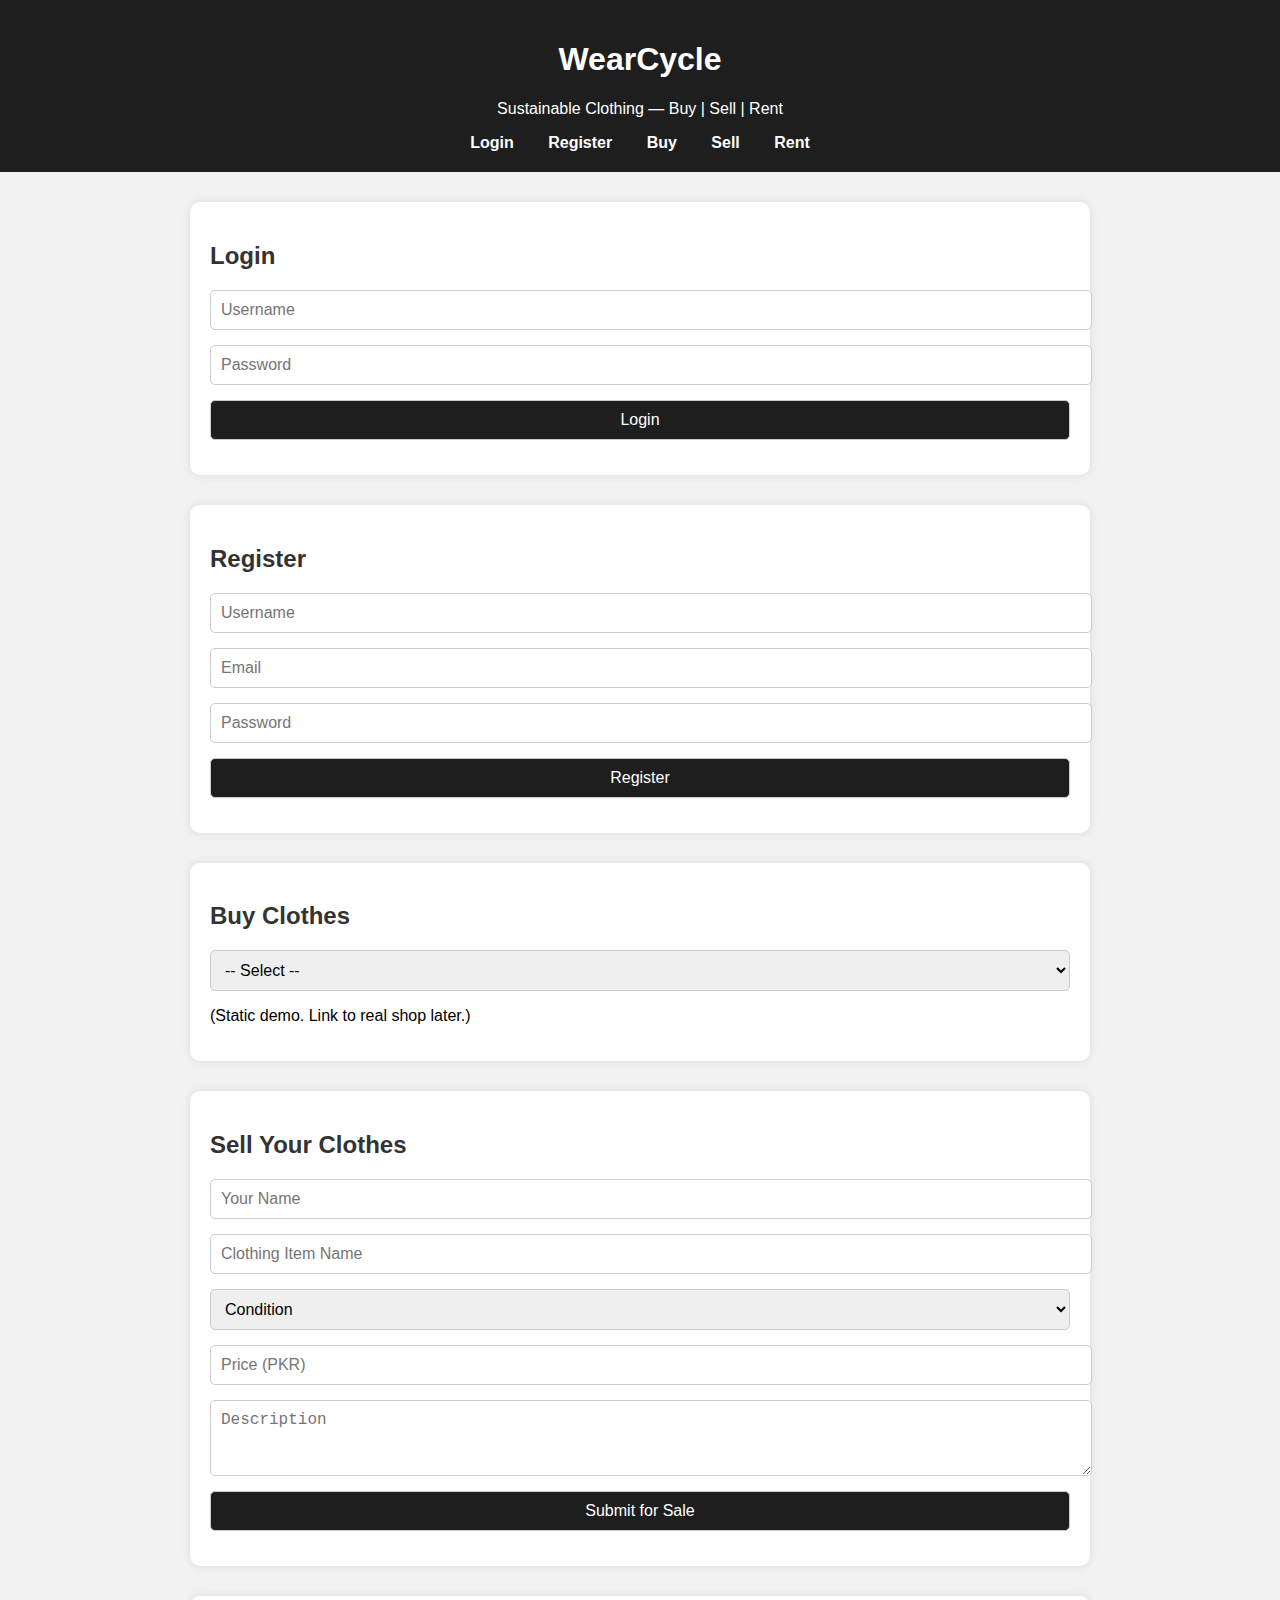
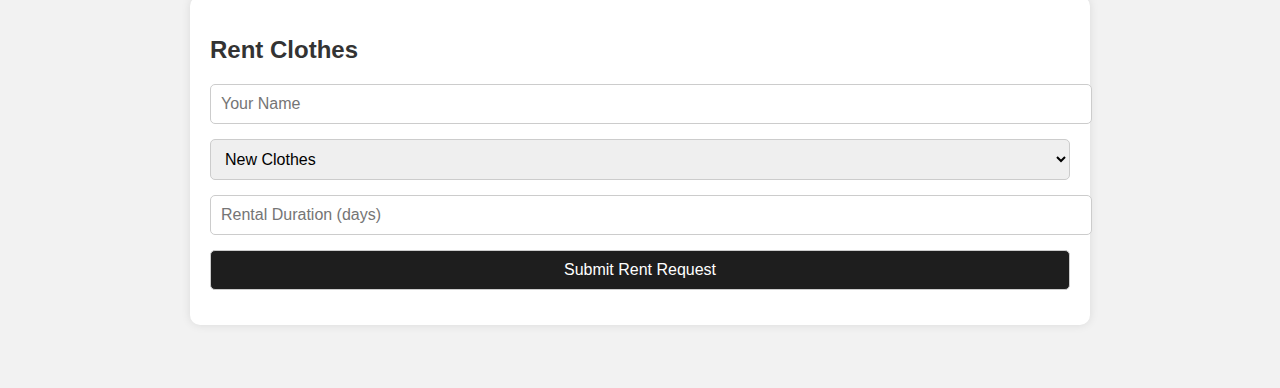
<file: clothing.html>
<!DOCTYPE html>
<html lang="en">
<head>
  <meta charset="UTF-8">
  <title>WearCycle - Clothing Hub</title>
  <style>
    body {
      font-family: 'Segoe UI', sans-serif;
      margin: 0;
      padding: 0;
      background-color: #f2f2f2;
    }

    header {
      background-color: #1e1e1e;
      color: white;
      padding: 20px;
      text-align: center;
    }

    nav a {
      color: white;
      margin: 0 15px;
      text-decoration: none;
      font-weight: bold;
    }

    nav a:hover {
      text-decoration: underline;
    }

    main {
      padding: 30px;
      max-width: 900px;
      margin: auto;
    }

    section {
      background: white;
      padding: 20px;
      margin-bottom: 30px;
      border-radius: 10px;
      box-shadow: 0 0 10px rgba(0,0,0,0.1);
    }

    h2 {
      color: #333;
    }

    input, select, textarea, button {
      display: block;
      width: 100%;
      margin-top: 10px;
      margin-bottom: 15px;
      padding: 10px;
      font-size: 1rem;
      border: 1px solid #ccc;
      border-radius: 5px;
    }

    button {
      background-color: #1e1e1e;
      color: white;
      cursor: pointer;
    }

    button:hover {
      background-color: #333;
    }

    #message {
      color: green;
    }
  </style>
</head>
<body>

  <header>
    <h1>WearCycle</h1>
    <p>Sustainable Clothing — Buy | Sell | Rent</p>
    <nav>
      <a href="#login">Login</a>
      <a href="#register">Register</a>
      <a href="#buy">Buy</a>
      <a href="#sell">Sell</a>
      <a href="#rent">Rent</a>
    </nav>
  </header>

  <main>
    <!-- Login Section -->
    <section id="login">
      <h2>Login</h2>
      <form onsubmit="handleLogin(event)">
        <input type="text" id="loginUser" placeholder="Username" required>
        <input type="password" id="loginPass" placeholder="Password" required>
        <button type="submit">Login</button>
      </form>
      <div id="loginMessage"></div>
    </section>

    <!-- Register Section -->
    <section id="register">
      <h2>Register</h2>
      <form onsubmit="handleRegister(event)">
        <input type="text" id="regUser" placeholder="Username" required>
        <input type="email" id="regEmail" placeholder="Email" required>
        <input type="password" id="regPass" placeholder="Password" required>
        <button type="submit">Register</button>
      </form>
      <div id="registerMessage"></div>
    </section>

    <!-- Buy Section -->
    <section id="buy">
      <h2>Buy Clothes</h2>
      <select>
        <option value="">-- Select --</option>
        <option value="new">New Clothes</option>
        <option value="second-hand">Second-Hand Clothes</option>
      </select>
      <p>(Static demo. Link to real shop later.)</p>
    </section>

    <!-- Sell Section -->
    <section id="sell">
      <h2>Sell Your Clothes</h2>
      <form onsubmit="handleSell(event)">
        <input type="text" id="sellerName" placeholder="Your Name" required>
        <input type="text" id="itemName" placeholder="Clothing Item Name" required>
        <select id="condition" required>
          <option value="">Condition</option>
          <option value="new">New</option>
          <option value="used">Used</option>
        </select>
        <input type="number" id="price" placeholder="Price (PKR)" required>
        <textarea id="description" rows="3" placeholder="Description" required></textarea>
        <button type="submit">Submit for Sale</button>
      </form>
      <div id="sellMessage"></div>
    </section>

    <!-- Rent Section -->
    <section id="rent">
      <h2>Rent Clothes</h2>
      <form onsubmit="handleRent(event)">
        <input type="text" id="renterName" placeholder="Your Name" required>
        <select id="rentType" required>
          <option value="new">New Clothes</option>
          <option value="used">Used Clothes</option>
        </select>
        <input type="number" id="duration" placeholder="Rental Duration (days)" required>
        <button type="submit">Submit Rent Request</button>
      </form>
      <div id="rentMessage"></div>
    </section>
  </main>

  <script>
    function handleRegister(e) {
      e.preventDefault();
      const user = document.getElementById('regUser').value;
      document.getElementById('registerMessage').innerHTML = `<p>Welcome, ${user}! Your account has been created.</p>`;
    }

    function handleLogin(e) {
      e.preventDefault();
      const user = document.getElementById('loginUser').value;
      document.getElementById('loginMessage').innerHTML = `<p>Hello ${user}, you are now logged in (demo only).</p>`;
    }

    function handleSell(e) {
      e.preventDefault();
      const name = document.getElementById('sellerName').value;
      const item = document.getElementById('itemName').value;
      document.getElementById('sellMessage').innerHTML = `<p>Thanks ${name}, your item "${item}" is submitted!</p>`;
    }

    function handleRent(e) {
      e.preventDefault();
      const name = document.getElementById('renterName').value;
      const type = document.getElementById('rentType').value;
      const duration = document.getElementById('duration').value;
      document.getElementById('rentMessage').innerHTML = `<p>${name}, you requested to rent ${type} clothes for ${duration} days.</p>`;
    }
  </script>

</body>
</html>
</file>
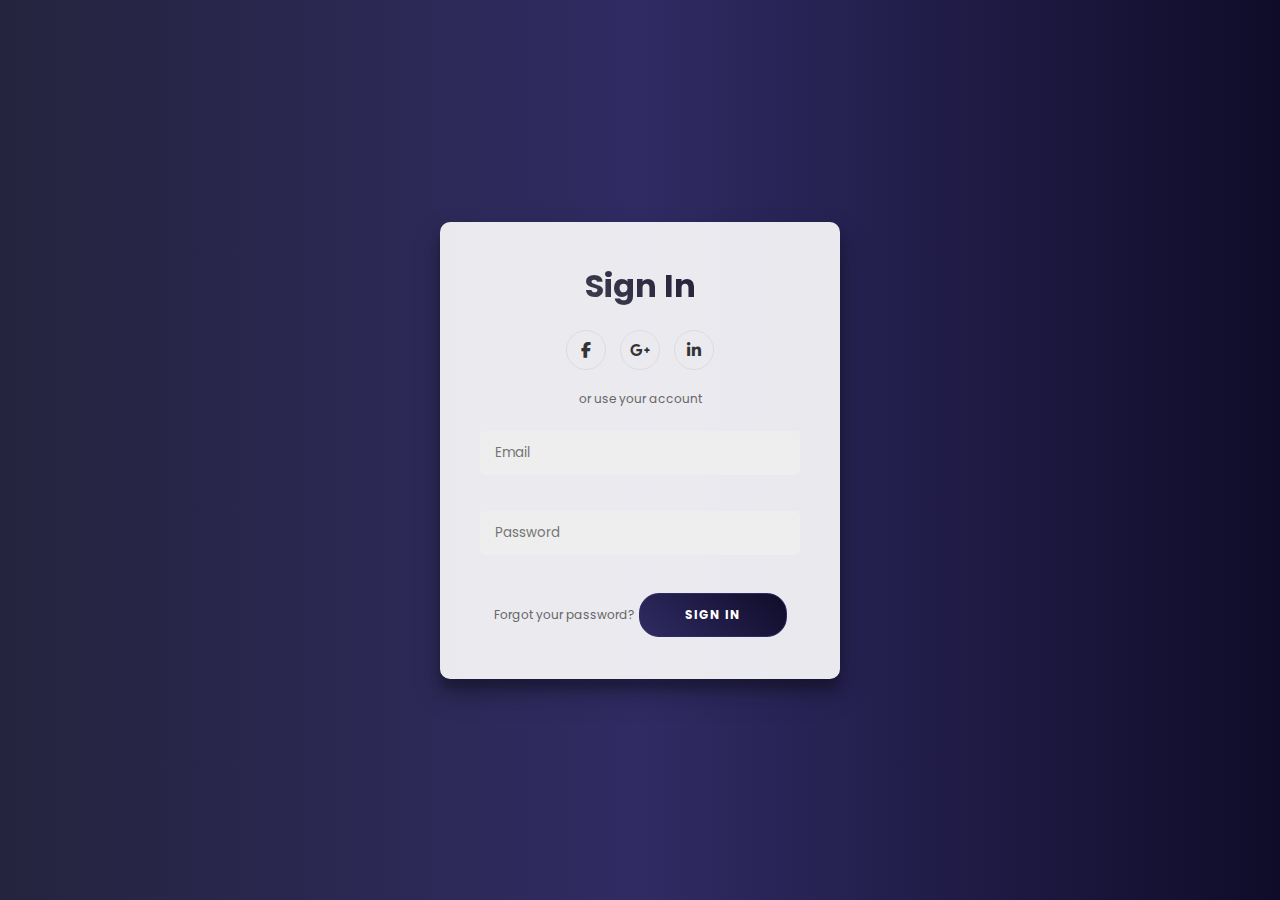
<file: login.html>
<!DOCTYPE html>
<html lang="en">
<head>
    <meta charset="UTF-8">
    <meta name="viewport" content="width=device-width, initial-scale=1.0">
    <title>Login System</title>
    <link rel="stylesheet" href="https://cdnjs.cloudflare.com/ajax/libs/font-awesome/6.4.0/css/all.min.css">
    <style>
        @import url('https://fonts.googleapis.com/css2?family=Poppins:wght@300;400;500;600;700&display=swap');

        * {
            margin: 0;
            padding: 0;
            box-sizing: border-box;
            font-family: 'Poppins', sans-serif;
        }

        body {
            background: #0f0c29;
            background: -webkit-linear-gradient(to right, #24243e, #302b63, #0f0c29);
            background: linear-gradient(to right, #24243e, #302b63, #0f0c29);
            display: flex;
            justify-content: center;
            align-items: center;
            height: 100vh;
        }

        .login-container {
            background-color: rgba(255, 255, 255, 0.9);
            border-radius: 10px;
            box-shadow: 0 14px 28px rgba(0, 0, 0, 0.25), 
                        0 10px 10px rgba(0, 0, 0, 0.22);
            width: 400px;
            max-width: 100%;
            padding: 40px;
            text-align: center;
            transition: all 0.3s ease;
        }

        .login-container:hover {
            background-color: white;
        }

        h1 {
            font-weight: 700;
            margin: 0 0 20px 0;
            color: #333;
            font-size: 2rem;
            background: linear-gradient(45deg, #52515f, #0f0c29);
            -webkit-background-clip: text;
            background-clip: text;
            -webkit-text-fill-color: transparent;
        }

        .social-container {
            margin: 20px 0;
        }

        .social-container a {
            border: 1px solid #ddd;
            border-radius: 50%;
            display: inline-flex;
            justify-content: center;
            align-items: center;
            margin: 0 5px;
            height: 40px;
            width: 40px;
            transition: all 0.3s;
            color: #333;
            text-decoration: none;
        }

        .social-container a:hover {
            background: linear-gradient(45deg, #302b63, #0f0c29);
            color: white;
            transform: translateY(-3px);
            box-shadow: 0 5px 15px rgba(0, 0, 0, 0.2);
        }

        span {
            font-size: 12px;
            color: #666;
            margin-bottom: 15px;
            display: block;
        }

        .input-group {
            position: relative;
            margin-bottom: 20px;
            width: 100%;
        }

        input {
            background-color: #eee;
            border: none;
            padding: 12px 15px;
            margin: 8px 0;
            width: 100%;
            border-radius: 5px;
            outline: none;
            transition: all 0.3s;
        }

        input:focus {
            box-shadow: 0 0 10px rgba(48, 43, 99, 0.3);
        }

        .input-highlight {
            position: absolute;
            bottom: 8px;
            left: 0;
            height: 2px;
            width: 0;
            background: linear-gradient(45deg, #302b63, #0f0c29);
            transition: all 0.4s ease;
        }

        input:focus + .input-highlight {
            width: 100%;
        }

        .forgot-password {
            color: #666;
            font-size: 12px;
            text-decoration: none;
            margin: 15px 0;
            display: inline-block;
            transition: all 0.3s;
        }

        .forgot-password:hover {
            color: #302b63;
            text-decoration: underline;
        }

        button {
            border-radius: 20px;
            border: 1px solid #302b63;
            background: linear-gradient(45deg, #302b63, #0f0c29);
            color: white;
            font-size: 12px;
            font-weight: bold;
            padding: 12px 45px;
            letter-spacing: 1px;
            text-transform: uppercase;
            transition: transform 80ms ease-in;
            cursor: pointer;
            outline: none;
            margin-top: 10px;
        }

        button:active {
            transform: scale(0.95);
        }

        .btn-pulse {
            position: relative;
            overflow: hidden;
        }

        .btn-pulse::after {
            content: '';
            position: absolute;
            top: 50%;
            left: 50%;
            width: 5px;
            height: 5px;
            background: rgba(255, 255, 255, 0.5);
            opacity: 0;
            border-radius: 100%;
            transform: scale(1, 1) translate(-50%);
            transform-origin: 50% 50%;
        }

        .btn-pulse:focus:not(:active)::after {
            animation: pulse 1s ease-out;
        }

        @keyframes pulse {
            0% {
                transform: scale(0, 0);
                opacity: 0.5;
            }
            100% {
                transform: scale(20, 20);
                opacity: 0;
            }
        }

        /* Ripple effect */
        .ripple {
            position: absolute;
            border-radius: 50%;
            background-color: rgba(255, 255, 255, 0.7);
            transform: scale(0);
            animation: ripple 0.6s linear;
            pointer-events: none;
        }

        @keyframes ripple {
            to {
                transform: scale(4);
                opacity: 0;
            }
        }
    </style>
</head>
<body>
    <div class="login-container">
        <form action="#" class="auth-form" id="loginForm">
            <h1>Sign In</h1>
            <div class="social-container">
                <a href="#" class="social"><i class="fab fa-facebook-f"></i></a>
                <a href="#" class="social"><i class="fab fa-google-plus-g"></i></a>
                <a href="#" class="social"><i class="fab fa-linkedin-in"></i></a>
            </div>
            <span>or use your account</span>
            <div class="input-group">
                <input type="email" placeholder="Email" required />
                <span class="input-highlight"></span>
            </div>
            <div class="input-group">
                <input type="password" placeholder="Password" required />
                <span class="input-highlight"></span>
            </div>
            <a href="#" class="forgot-password">Forgot your password?</a>
            <button type="submit" class="btn-pulse">Sign In</button>
        </form>
    </div>

    <script>
        document.addEventListener('DOMContentLoaded', function() {
            const loginForm = document.getElementById('loginForm');

            // Form submission
            loginForm.addEventListener('submit', function(e) {
                e.preventDefault();
                const email = this.querySelector('input[type="email"]').value;
                const password = this.querySelector('input[type="password"]').value;
                
                // Simulate login process
                simulateLogin(email, password);
            });

            // Add ripple effect to buttons
            document.querySelectorAll('.btn-pulse').forEach(button => {
                button.addEventListener('click', function(e) {
                    const rect = this.getBoundingClientRect();
                    const x = e.clientX - rect.left;
                    const y = e.clientY - rect.top;
                    
                    const ripple = document.createElement('span');
                    ripple.classList.add('ripple');
                    ripple.style.left = `${x}px`;
                    ripple.style.top = `${y}px`;
                    this.appendChild(ripple);
                    
                    setTimeout(() => {
                        ripple.remove();
                    }, 600);
                });
            });
        });

        // Simulate login function
        function simulateLogin(email, password) {
            console.log('Login attempt with:', email, password);
            // Here you would typically make an AJAX call to your backend
            // For demo purposes, we'll just show an alert
            setTimeout(() => {
                alert('Login successful! (This is a demo)');
            }, 1000);
        }
    </script>
</body>
</html>
</file>
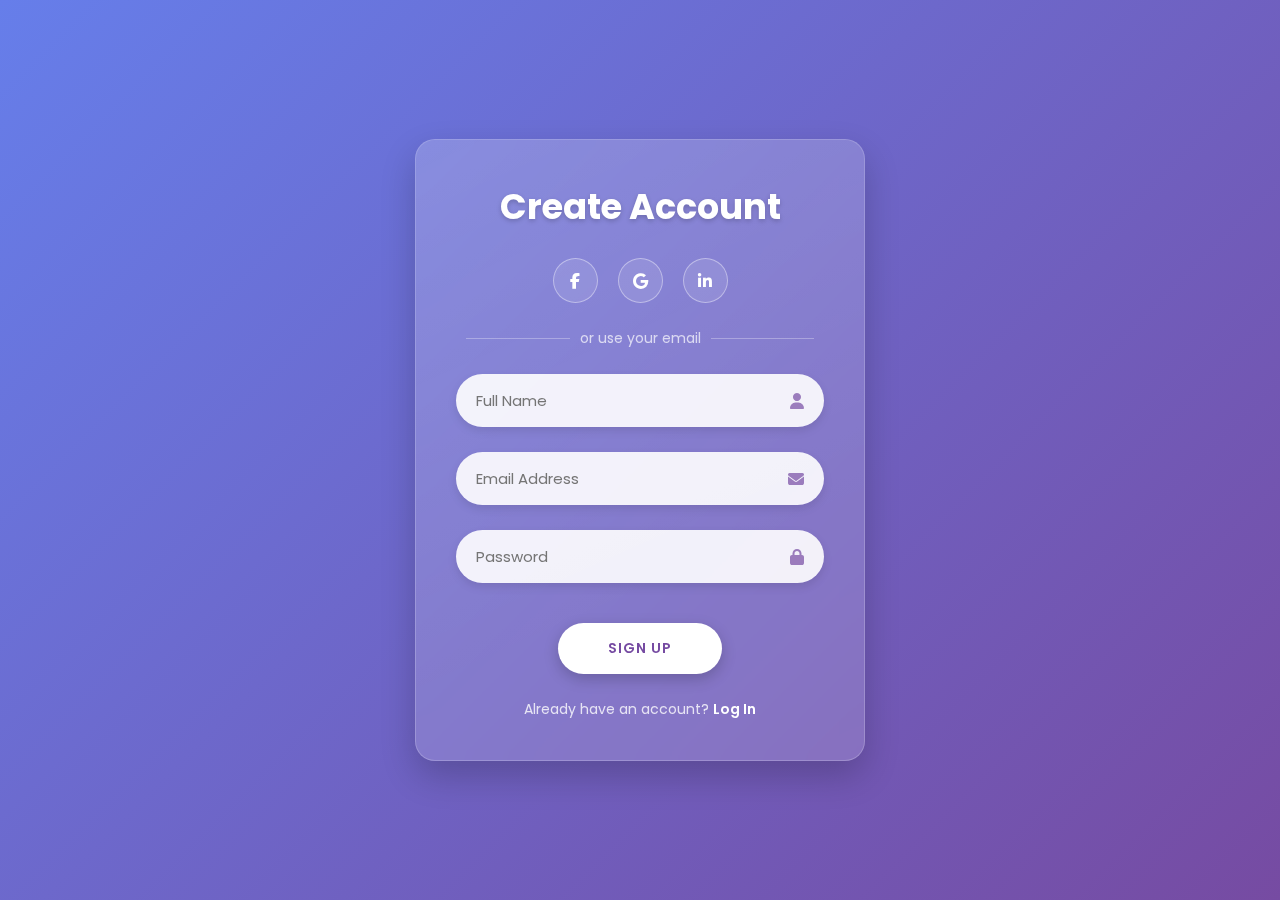
<file: signup.html>
<!DOCTYPE html>
<html lang="en">
<head>
    <meta charset="UTF-8">
    <meta name="viewport" content="width=device-width, initial-scale=1.0">
    <title>Sign Up Form</title>
    <link rel="stylesheet" href="https://cdnjs.cloudflare.com/ajax/libs/font-awesome/6.4.0/css/all.min.css">
    <style>
        @import url('https://fonts.googleapis.com/css2?family=Poppins:wght@300;400;500;600;700&display=swap');

        * {
            margin: 0;
            padding: 0;
            box-sizing: border-box;
            font-family: 'Poppins', sans-serif;
        }

        body {
            background: linear-gradient(135deg, #667eea 0%, #764ba2 100%);
            display: flex;
            justify-content: center;
            align-items: center;
            min-height: 100vh;
            overflow: hidden;
        }

        .signup-container {
            background-color: rgba(255, 255, 255, 0.15);
            backdrop-filter: blur(10px);
            border-radius: 20px;
            box-shadow: 0 15px 35px rgba(0, 0, 0, 0.2);
            width: 450px;
            max-width: 90%;
            padding: 40px;
            text-align: center;
            position: relative;
            overflow: hidden;
            z-index: 1;
            animation: fadeIn 0.8s ease-out;
            border: 1px solid rgba(255, 255, 255, 0.2);
        }

        @keyframes fadeIn {
            from { opacity: 0; transform: translateY(20px); }
            to { opacity: 1; transform: translateY(0); }
        }

        .signup-container::before {
            content: '';
            position: absolute;
            top: -50%;
            left: -50%;
            width: 200%;
            height: 200%;
            background: linear-gradient(
                to bottom right,
                rgba(255, 255, 255, 0.1) 0%,
                rgba(255, 255, 255, 0) 60%
            );
            transform: rotate(30deg);
            z-index: -1;
        }

        h1 {
            font-weight: 700;
            margin: 0 0 25px 0;
            color: white;
            font-size: 2.2rem;
            text-shadow: 0 2px 5px rgba(0, 0, 0, 0.2);
        }

        .social-container {
            margin: 20px 0;
        }

        .social-container a {
            border: 1px solid rgba(255, 255, 255, 0.4);
            border-radius: 50%;
            display: inline-flex;
            justify-content: center;
            align-items: center;
            margin: 0 8px;
            height: 45px;
            width: 45px;
            transition: all 0.4s;
            color: white;
            text-decoration: none;
            background: rgba(255, 255, 255, 0.1);
        }

        .social-container a:hover {
            background: rgba(255, 255, 255, 0.2);
            transform: translateY(-5px) scale(1.1);
            box-shadow: 0 5px 15px rgba(0, 0, 0, 0.3);
        }

        .divider {
            display: flex;
            align-items: center;
            margin: 25px 0;
            color: rgba(255, 255, 255, 0.7);
            font-size: 14px;
        }

        .divider::before, .divider::after {
            content: '';
            flex: 1;
            height: 1px;
            background: rgba(255, 255, 255, 0.3);
            margin: 0 10px;
        }

        .input-group {
            position: relative;
            margin-bottom: 25px;
            width: 100%;
        }

        input {
            background-color: rgba(255, 255, 255, 0.9);
            border: none;
            padding: 15px 20px;
            width: 100%;
            border-radius: 50px;
            outline: none;
            transition: all 0.4s;
            font-size: 15px;
            box-shadow: 0 4px 10px rgba(0, 0, 0, 0.1);
        }

        input:focus {
            background-color: white;
            box-shadow: 0 0 0 3px rgba(255, 255, 255, 0.4);
            transform: translateY(-2px);
        }

        .input-icon {
            position: absolute;
            right: 20px;
            top: 50%;
            transform: translateY(-50%);
            color: #764ba2;
            opacity: 0.7;
        }

        button {
            border-radius: 50px;
            border: none;
            background: white;
            color: #764ba2;
            font-size: 14px;
            font-weight: 600;
            padding: 15px 50px;
            letter-spacing: 1px;
            text-transform: uppercase;
            transition: all 0.4s;
            cursor: pointer;
            outline: none;
            margin-top: 15px;
            box-shadow: 0 5px 15px rgba(0, 0, 0, 0.2);
            position: relative;
            overflow: hidden;
        }

        button:hover {
            background: rgba(255, 255, 255, 0.9);
            transform: translateY(-3px);
            box-shadow: 0 8px 20px rgba(0, 0, 0, 0.3);
        }

        button:active {
            transform: translateY(-1px);
        }

        button::after {
            content: '';
            position: absolute;
            top: 50%;
            left: 50%;
            width: 5px;
            height: 5px;
            background: rgba(118, 75, 162, 0.5);
            opacity: 0;
            border-radius: 100%;
            transform: scale(1, 1) translate(-50%);
            transform-origin: 50% 50%;
        }

        button:focus:not(:active)::after {
            animation: pulse 1s ease-out;
        }

        @keyframes pulse {
            0% {
                transform: scale(0, 0);
                opacity: 0.5;
            }
            100% {
                transform: scale(20, 20);
                opacity: 0;
            }
        }

        .login-link {
            color: rgba(255, 255, 255, 0.8);
            font-size: 14px;
            margin-top: 25px;
            display: block;
        }

        .login-link a {
            color: white;
            text-decoration: none;
            font-weight: 600;
            transition: all 0.3s;
        }

        .login-link a:hover {
            text-decoration: underline;
            text-shadow: 0 0 5px rgba(255, 255, 255, 0.5);
        }

        /* Floating animation */
        @keyframes float {
            0% { transform: translateY(0px); }
            50% { transform: translateY(-10px); }
            100% { transform: translateY(0px); }
        }

        .floating {
            animation: float 6s ease-in-out infinite;
        }

        /* Bubbles background */
        .bubbles {
            position: absolute;
            width: 100%;
            height: 100%;
            top: 0;
            left: 0;
            z-index: -1;
            overflow: hidden;
        }

        .bubble {
            position: absolute;
            bottom: -100px;
            background: rgba(255, 255, 255, 0.1);
            border-radius: 50%;
            animation: rise 15s infinite ease-in;
        }

        .bubble:nth-child(1) {
            width: 40px;
            height: 40px;
            left: 10%;
            animation-duration: 10s;
        }

        .bubble:nth-child(2) {
            width: 20px;
            height: 20px;
            left: 20%;
            animation-duration: 12s;
            animation-delay: 1s;
        }

        .bubble:nth-child(3) {
            width: 50px;
            height: 50px;
            left: 35%;
            animation-duration: 15s;
            animation-delay: 2s;
        }

        .bubble:nth-child(4) {
            width: 30px;
            height: 30px;
            left: 50%;
            animation-duration: 11s;
            animation-delay: 0s;
        }

        .bubble:nth-child(5) {
            width: 25px;
            height: 25px;
            left: 70%;
            animation-duration: 14s;
            animation-delay: 1s;
        }

        .bubble:nth-child(6) {
            width: 45px;
            height: 45px;
            left: 85%;
            animation-duration: 13s;
            animation-delay: 3s;
        }

        @keyframes rise {
            0% {
                bottom: -100px;
                transform: translateX(0);
            }
            50% {
                transform: translateX(100px);
            }
            100% {
                bottom: 1000px;
                transform: translateX(-100px);
            }
        }
    </style>
</head>
<body>
    <div class="bubbles">
        <div class="bubble"></div>
        <div class="bubble"></div>
        <div class="bubble"></div>
        <div class="bubble"></div>
        <div class="bubble"></div>
        <div class="bubble"></div>
    </div>

    <div class="signup-container floating">
        <form action="#" class="auth-form" id="signupForm">
            <h1>Create Account</h1>
            
            <div class="social-container">
                <a href="#" class="social"><i class="fab fa-facebook-f"></i></a>
                <a href="#" class="social"><i class="fab fa-google"></i></a>
                <a href="#" class="social"><i class="fab fa-linkedin-in"></i></a>
            </div>
            
            <div class="divider">or use your email</div>
            
            <div class="input-group">
                <input type="text" placeholder="Full Name" required />
                <i class="fas fa-user input-icon"></i>
            </div>
            
            <div class="input-group">
                <input type="email" placeholder="Email Address" required />
                <i class="fas fa-envelope input-icon"></i>
            </div>
            
            <div class="input-group">
                <input type="password" placeholder="Password" required />
                <i class="fas fa-lock input-icon"></i>
            </div>
            
            <button type="submit" class="btn-pulse">Sign Up</button>
            
            <p class="login-link">Already have an account? <a href="#">Log In</a></p>
        </form>
    </div>

    <script>
        document.addEventListener('DOMContentLoaded', function() {
            const signupForm = document.getElementById('signupForm');

            // Form submission
            signupForm.addEventListener('submit', function(e) {
                e.preventDefault();
                const name = this.querySelector('input[type="text"]').value;
                const email = this.querySelector('input[type="email"]').value;
                const password = this.querySelector('input[type="password"]').value;
                
                // Simulate signup process with animation
                simulateSignup(name, email, password);
            });

            // Add ripple effect to buttons
            document.querySelectorAll('button').forEach(button => {
                button.addEventListener('click', function(e) {
                    const rect = this.getBoundingClientRect();
                    const x = e.clientX - rect.left;
                    const y = e.clientY - rect.top;
                    
                    const ripple = document.createElement('span');
                    ripple.style.position = 'absolute';
                    ripple.style.borderRadius = '50%';
                    ripple.style.backgroundColor = 'rgba(118, 75, 162, 0.3)';
                    ripple.style.transform = 'scale(0)';
                    ripple.style.animation = 'ripple 0.6s linear';
                    ripple.style.pointerEvents = 'none';
                    ripple.style.left = `${x}px`;
                    ripple.style.top = `${y}px`;
                    ripple.style.width = '10px';
                    ripple.style.height = '10px';
                    
                    this.appendChild(ripple);
                    
                    setTimeout(() => {
                        ripple.remove();
                    }, 600);
                });
            });
        });

        // Simulate signup function with animations
        function simulateSignup(name, email, password) {
            console.log('Signup attempt with:', name, email, password);
            
            // Add loading animation
            const button = document.querySelector('button');
            button.innerHTML = '<i class="fas fa-spinner fa-spin"></i> Processing';
            button.disabled = true;
            
            // Here you would typically make an AJAX call to your backend
            // For demo purposes, we'll simulate a delay
            setTimeout(() => {
                button.innerHTML = '<i class="fas fa-check"></i> Success!';
                button.style.background = '#4BB543';
                button.style.color = 'white';
                
                // Show success message
                const successMsg = document.createElement('div');
                successMsg.style.color = 'white';
                successMsg.style.marginTop = '20px';
                successMsg.style.fontWeight = '600';
                successMsg.style.animation = 'fadeIn 0.5s';
                successMsg.innerHTML = 'Account created successfully! Redirecting...';
                document.querySelector('form').appendChild(successMsg);
                
                // Reset form after delay
                setTimeout(() => {
                    signupForm.reset();
                    button.innerHTML = 'Sign Up';
                    button.style.background = 'white';
                    button.style.color = '#764ba2';
                    button.disabled = false;
                    successMsg.remove();
                }, 2000);
            }, 1500);
        }
    </script>
</body>
</html>
</file>
